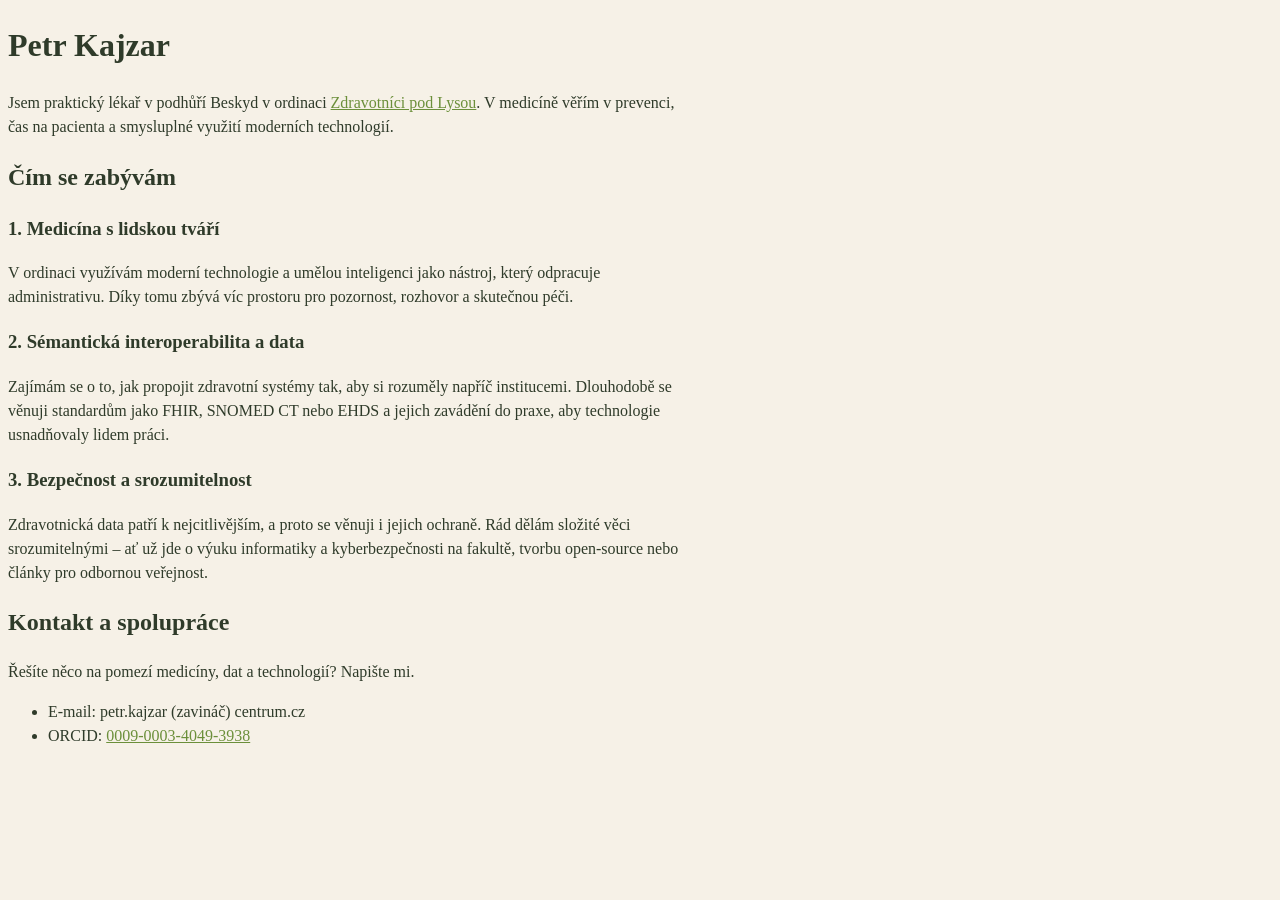
<file: index.html>
<!DOCTYPE html>
<html lang="cs">

<head>
  <meta charset="utf-8">
  <meta name="viewport" content="width=device-width">
  <meta name="robots" content="noindex, nofollow">
  <title>Petr Kajzar</title>
  <link rel="stylesheet" href="style.css">
</head>

<body>

  <h1>Petr Kajzar</h1>

  <p>Jsem praktický lékař v podhůří Beskyd v ordinaci <a
      href="https://www.podlysou.cz">Zdravotníci pod Lysou</a>. V medicíně
    věřím v prevenci, čas na pacienta a smysluplné využití moderních
    technologií.</p>

  <h2>Čím se zabývám</h2>

  <h3>1. Medicína s lidskou tváří</h3>
  <p>V ordinaci využívám moderní technologie a umělou inteligenci jako nástroj,
    který odpracuje administrativu. Díky tomu zbývá víc prostoru pro pozornost,
    rozhovor a skutečnou péči.</p>

  <h3>2. Sémantická interoperabilita a data</h3>
  <p>Zajímám se o to, jak propojit zdravotní systémy tak, aby si rozuměly napříč
    institucemi. Dlouhodobě se věnuji standardům jako FHIR, SNOMED CT nebo EHDS
    a jejich zavádění do praxe, aby technologie usnadňovaly lidem práci.</p>

  <h3>3. Bezpečnost a srozumitelnost</h3>
  <p>Zdravotnická data patří k nejcitlivějším, a proto se věnuji i jejich
    ochraně. Rád dělám složité věci srozumitelnými – ať už jde o výuku
    informatiky a kyberbezpečnosti na fakultě, tvorbu open-source nebo články
    pro odbornou veřejnost.</p>

  <h2>Kontakt a spolupráce</h2>

  <p>Řešíte něco na pomezí medicíny, dat a technologií? Napište mi.</p>

  <ul>
    <li>E-mail: petr.kajzar (zavináč) centrum.cz</li>
    <li>ORCID: <a
        href="https://orcid.org/0009-0003-4049-3938">0009-0003-4049-3938</a>
    </li>
  </ul>

</body>

</html>
</file>
<file: style.css>
body {
  line-height: 1.5;
  max-width: 42rem;
  background: #F6F1E7;
  color: #2F3B2A;
}

a {
  color: #6B8F3A;
}
</file>
